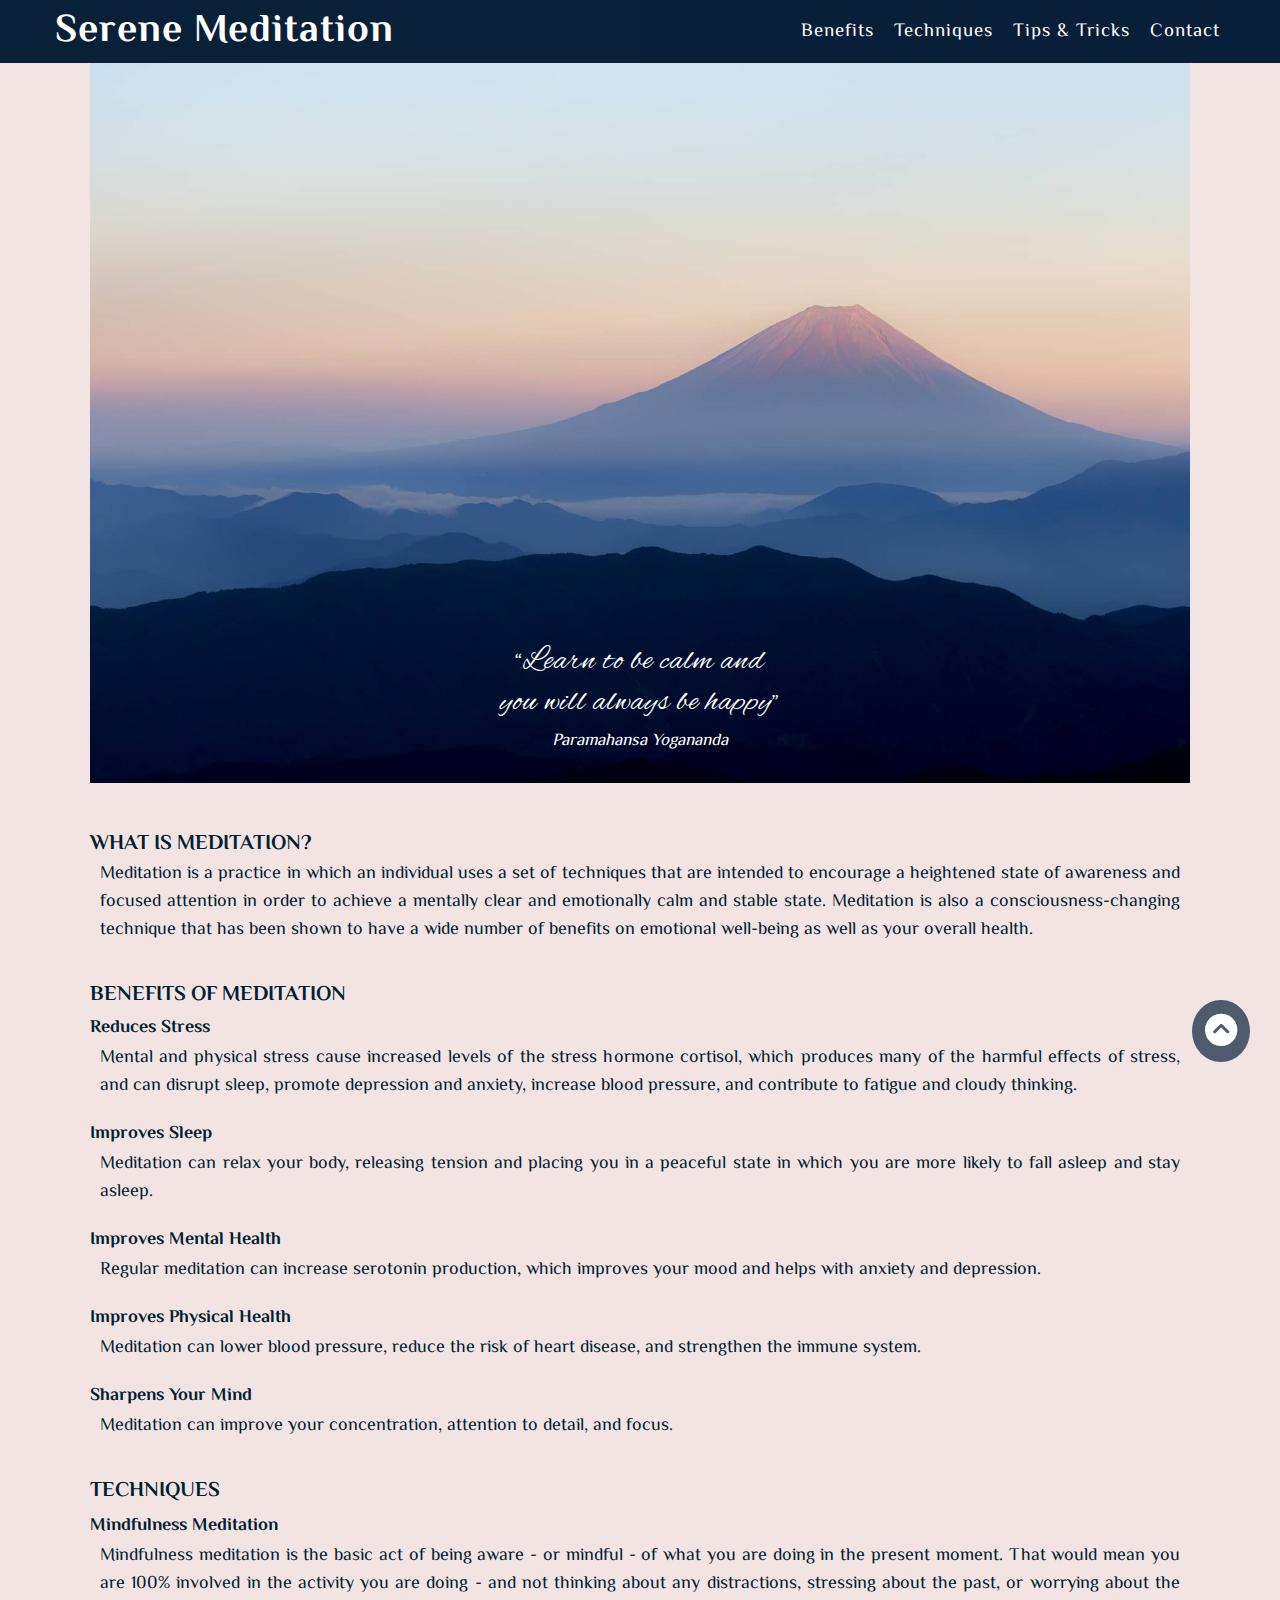
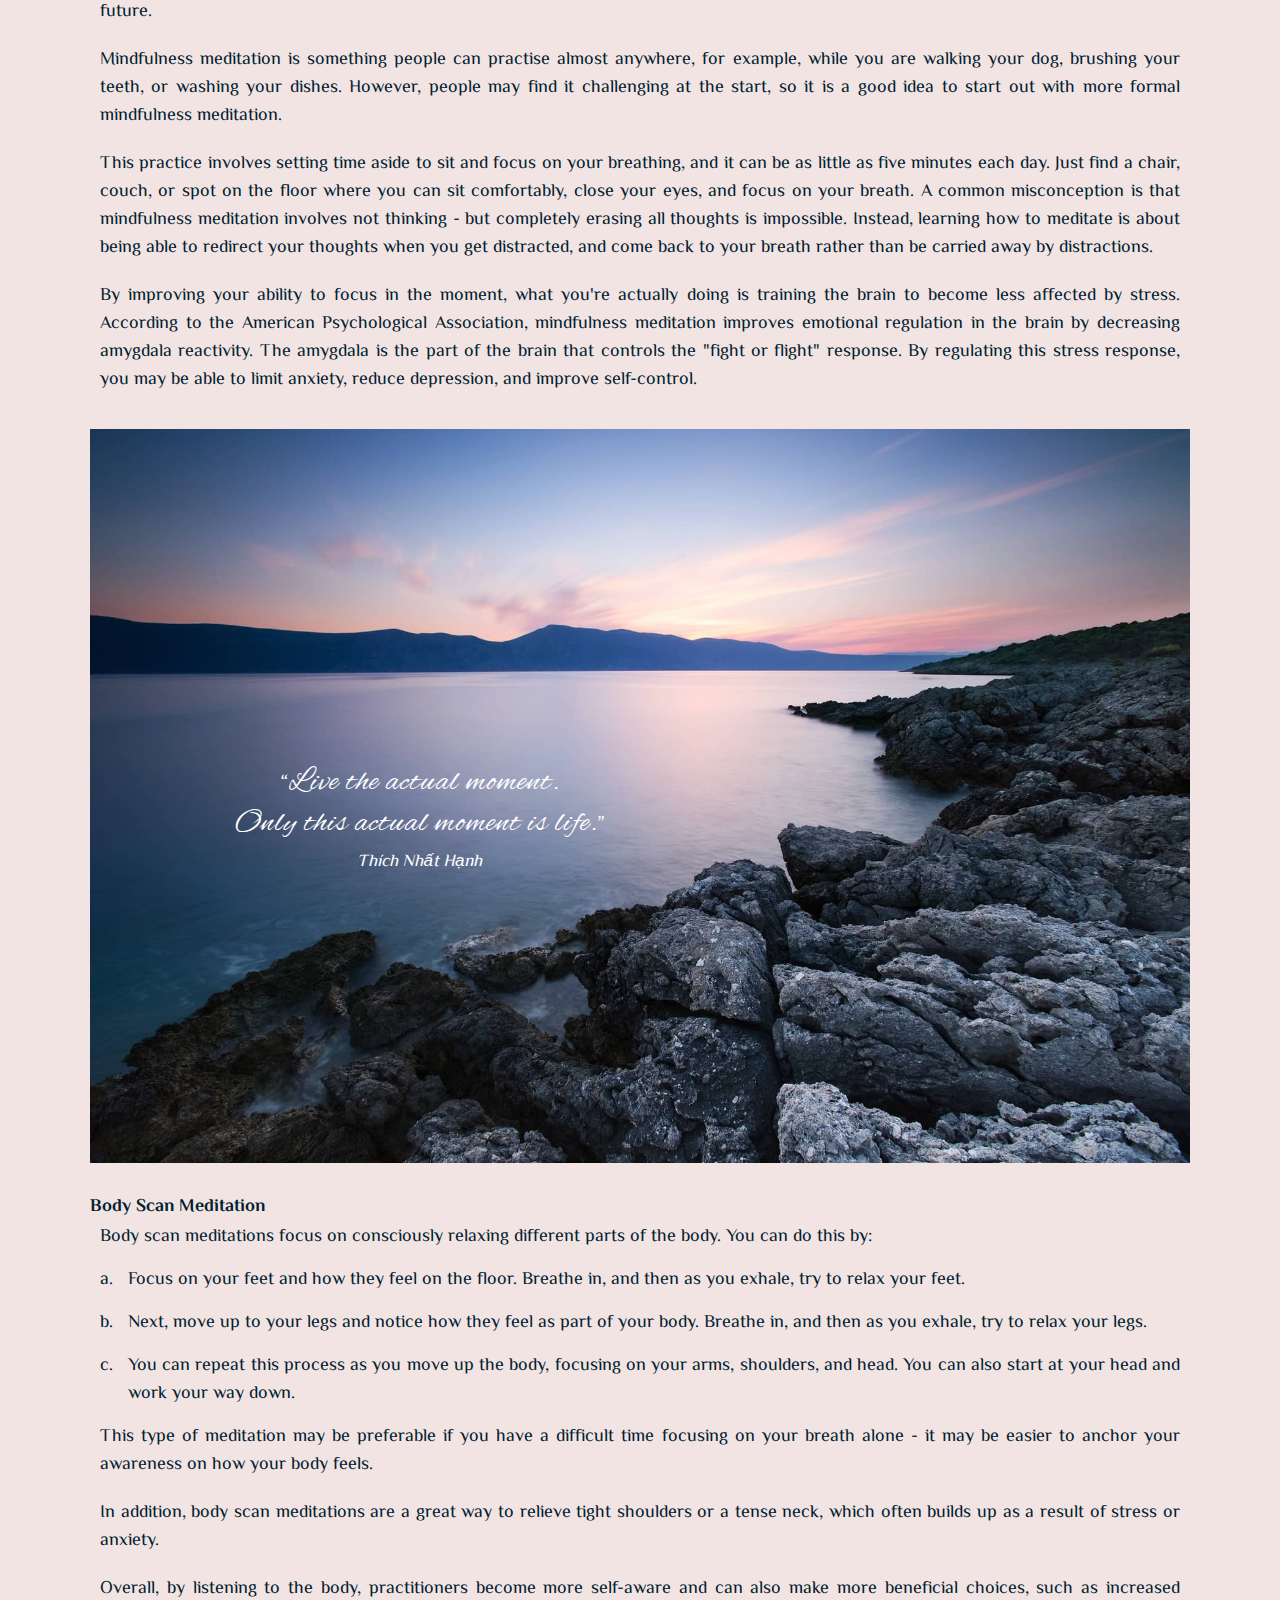
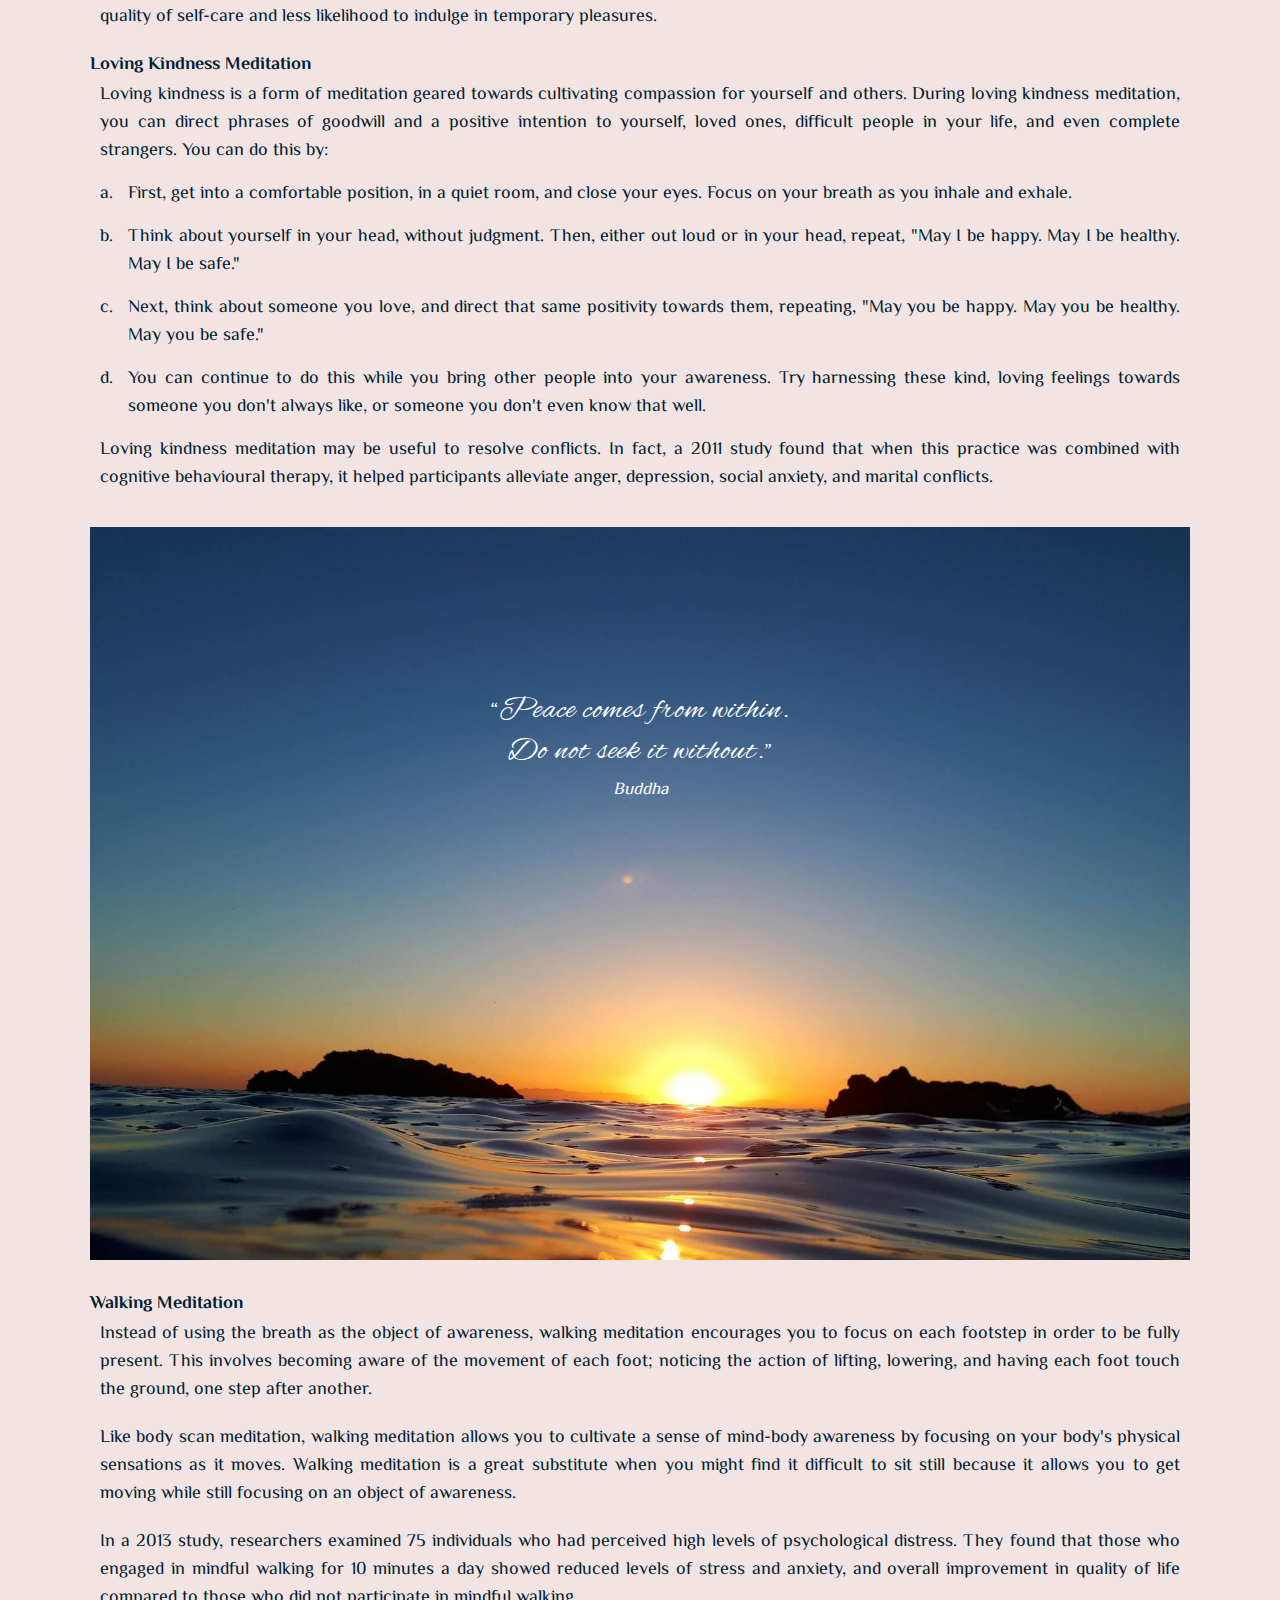
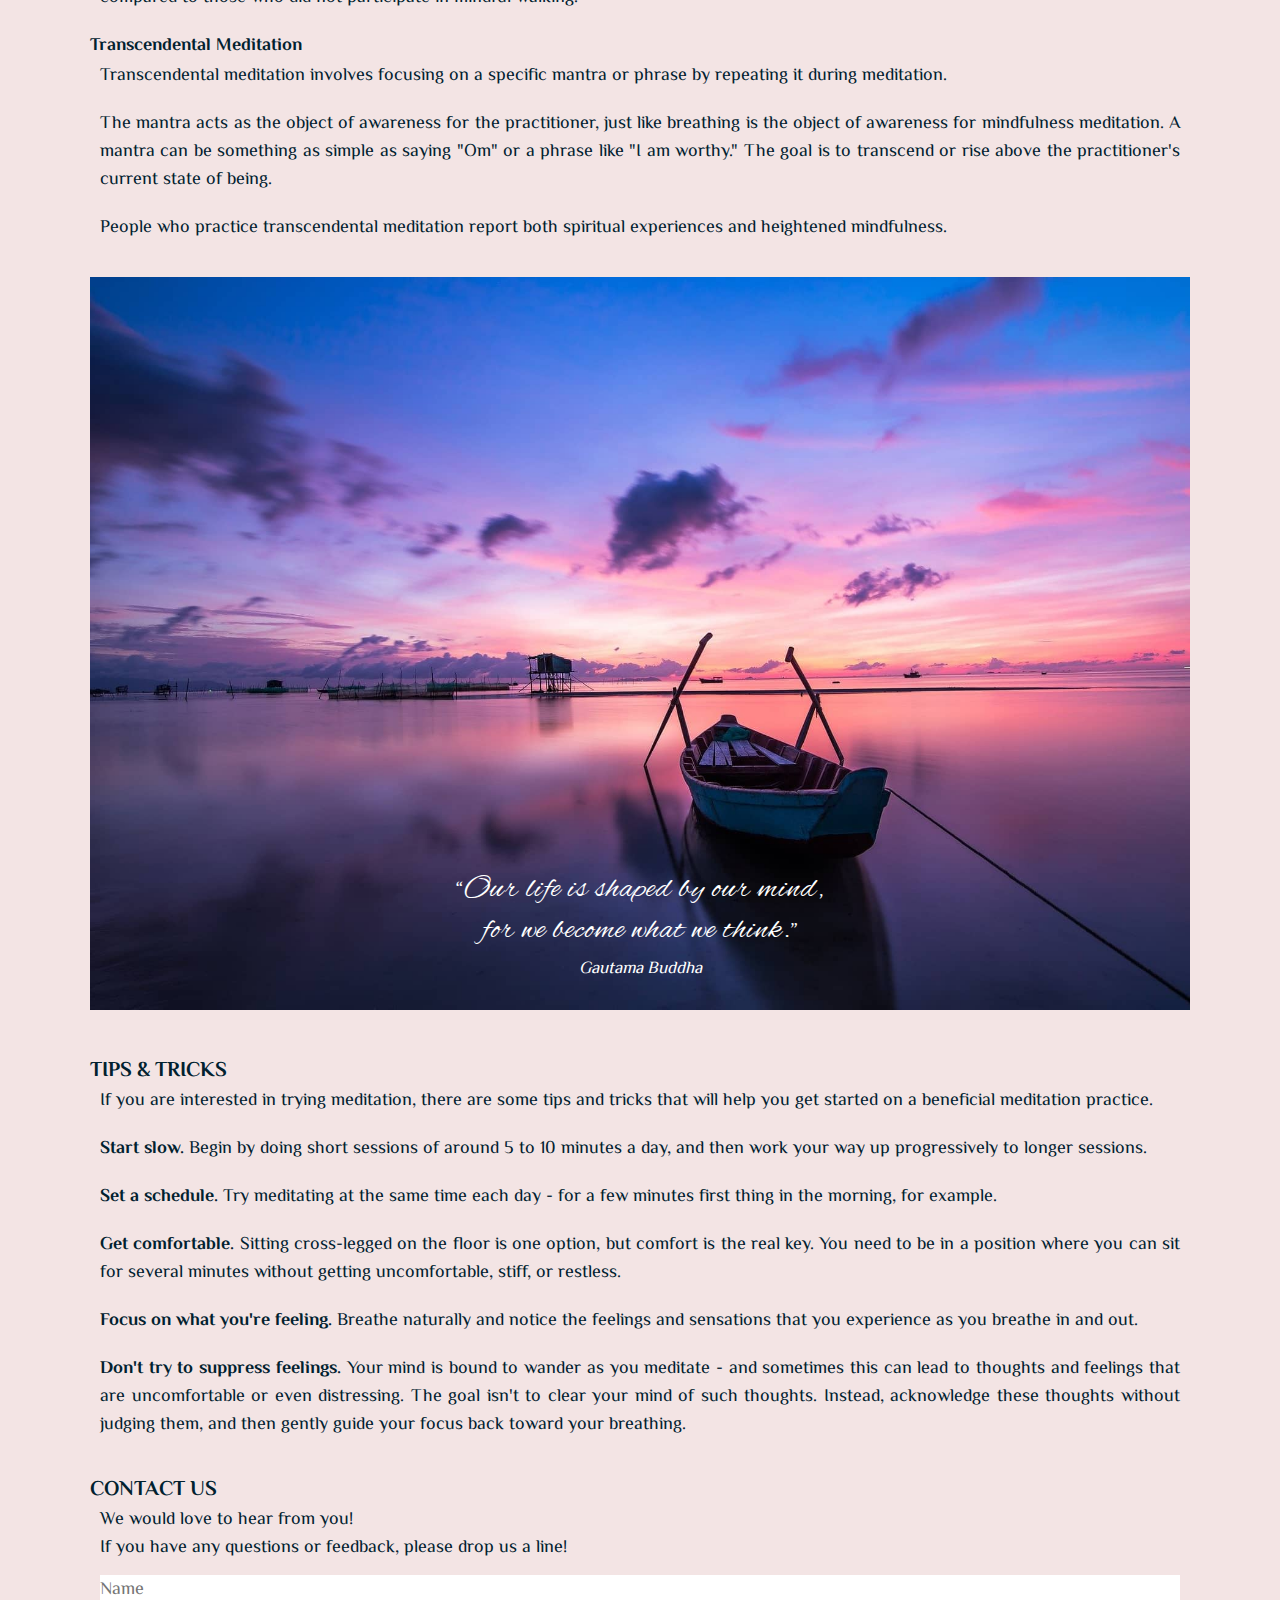
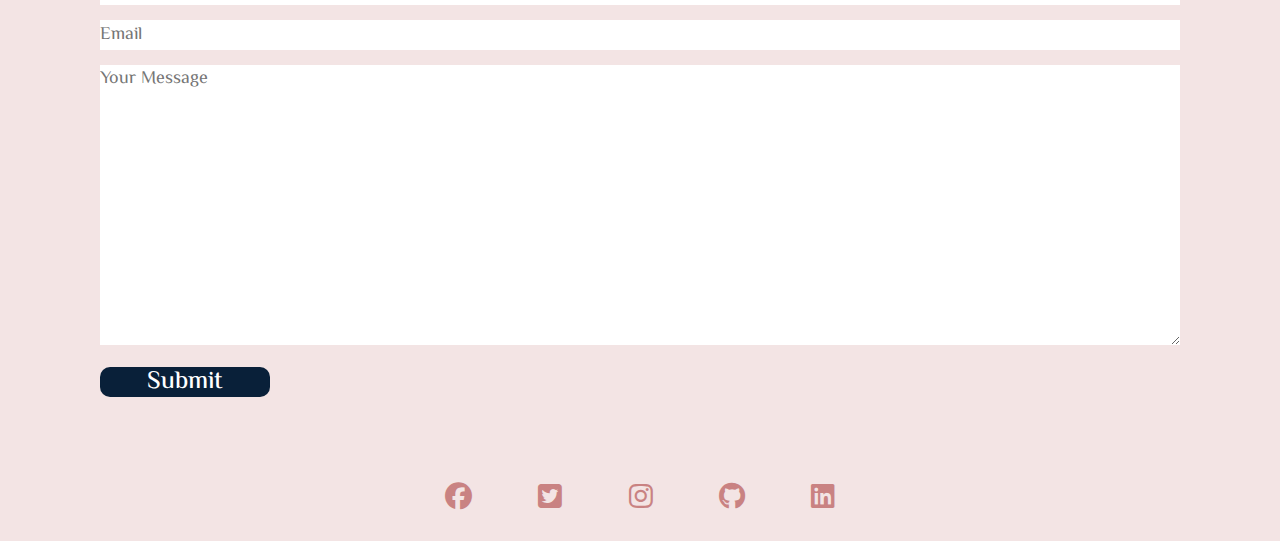
<file: index.html>
<!DOCTYPE html>
<html lang="en">
<head>
    <meta charset="UTF-8">
    <meta http-equiv="X-UA-Compatible" content="IE=edge">
    <meta name="viewport" content="width=device-width, initial-scale=1.0">
    <meta name="description" content="Meditation can give you an inner sense of calm and peace. 
        See how you can learn easily to practise meditation wherever you are with Serene Meditation!">
    <meta name="keywords" content="meditation, meditation benefits, meditation techniques, mindfulness">

    <link rel="stylesheet" href="assets/css/style.css">

    <!-- link to cdnjs Font Awesome -->
    <link rel="stylesheet" href="https://cdnjs.cloudflare.com/ajax/libs/font-awesome/6.2.0/css/all.min.css"/>
    
    <title>Serene Meditation</title>
</head>

<body id="main-page">
    <!-- div for back to top button -->
    <div>
        <!-- header logo with navigation bar  -->
        <header>
            <a href="#hero-outer" aria-label="Link to the top of the page (opens in the same tab)">
                    <h1 id="logo">Serene Meditation</h1>
            </a>
            <input type="checkbox" id="nav-menu" class="nav-menu">
            <label for="nav-menu" class="nav-menu-hamburger">
                <span id="hamburger"><i class="fa-solid fa-bars"></i></span>
                <span id="hamburger-close"><i class="fa-solid fa-xmark"></i></span>
            </label>
            <nav>
                <ul>
                    <li>
                        <a href="#benefits" aria-label="Link to the benefit section (opens in the same tab)">Benefits</a>
                    </li>
                    <li>
                        <a href="#techniques" aria-label="Link to the techniques section (opens in the same tab)">Techniques</a>
                    </li>
                    <li>
                        <a href="#tips-tricks" aria-label="Link to the tips & tricks section (opens in the same tab)">Tips & Tricks</a>
                    </li>
                    <li>
                        <a href="#contact" aria-label="Link to the contact section (opens in the same tab)">Contact</a>
                    </li>
                </ul>
            </nav>
        </header>
        
        <!-- hero image and inspirational quote -->
        <div id="hero-outer">
            <img  class="images" src="assets/images/hero-image.jpg" alt="Mt. Fuji at sunrise with the sun turning the top of 
                the mountain and surrounding sky pink">
            <div id="hero-quote">
                <q>Learn to be calm and <br>you will always be happy</q>
                <div class="quote-footer"><i>Paramahansa Yogananda</i></div>
            </div>
        </div>

        <!-- what is meditation section -->
        <section>
            <h3>What Is Meditation?</h3>
            <p>Meditation is a practice in which an individual uses a set of techniques that are intended to encourage a heightened 
                state of awareness and focused attention in order to achieve a mentally clear and emotionally calm and stable state. 
                Meditation is also a consciousness-changing technique that has been shown to have a wide number of benefits on 
                emotional well-being as well as your overall health.</p>
        </section>

        <!-- benefits of meditation section -->
        <section id="benefits">
            <h3>Benefits of Meditation</h3>
                <h4>Reduces Stress </h4>
                <p>Mental and physical stress cause increased levels of the stress hormone cortisol, which produces many of the 
                    harmful effects of stress, and can disrupt sleep, promote depression and anxiety, increase blood pressure, and 
                    contribute to fatigue and cloudy thinking.</p>

                <h4>Improves Sleep</h4>
                <p>Meditation can relax your body, releasing tension and placing you in a peaceful state in which you are more likely 
                    to fall asleep and stay asleep.</p>

                <h4>Improves Mental Health</h4>
                <p>Regular meditation can increase serotonin production, which improves your mood and helps with anxiety and 
                    depression.</p>
    
                <h4>Improves Physical Health</h4>
                <p>Meditation can lower blood pressure, reduce the risk of heart disease, and strengthen the immune system.</p>
        
                <h4>Sharpens Your Mind</h4>
                <p>Meditation can improve your concentration, attention to detail, and focus.</p>
        </section>

        <!-- meditation techniques section -->
        <section id="techniques">
            <h3>Techniques</h3>
                <h4>Mindfulness Meditation</h4>
                <p>Mindfulness meditation is the basic act of being aware - or mindful - of what you are doing in the present moment. 
                    That would mean you are 100% involved in the activity you are doing - and not thinking about any distractions, 
                    stressing about the past, or worrying about the future.</p> 
                <p>Mindfulness meditation is something people can practise almost anywhere, for example, while you are walking your 
                    dog, brushing your teeth, or washing your dishes. However, people may find it challenging at the start, so it is 
                    a good idea to start out with more formal mindfulness meditation.</p> 
                <p>This practice involves setting time aside to sit and focus on your breathing, and it can be as little as five 
                    minutes each day. Just find a chair, couch, or spot on the floor where you can sit comfortably, close your eyes, 
                    and focus on your breath. A common misconception is that mindfulness meditation involves not thinking - but 
                    completely erasing all thoughts is impossible. Instead, learning how to meditate is about being able to redirect
                    your thoughts when you get distracted, and come back to your breath rather than be carried away by distractions.</p>
                <p>By improving your ability to focus in the moment, what you're actually doing is training the brain to become less 
                    affected by stress. According to the American Psychological Association, mindfulness meditation improves emotional 
                    regulation in the brain by decreasing amygdala reactivity. The amygdala is the part of the brain that controls 
                    the "fight or flight" response. By regulating this stress response, you may be able to limit anxiety, reduce 
                    depression, and improve self-control.</p>
                
                <!-- mindfulness meditation image and inspirational quote -->
                <div id="mindfulness-meditation-outer">       
                    <img class="images" src="assets/images/mindfulness-meditation-image.jpg" alt="Peaceful rocky beach at sunrise 
                        with the sun turning the sky pink from behind the mountains in the distance">
                    <div id="mindfulness-meditation-quote">
                        <q>Live the actual moment. <br>Only this actual moment is life.</q>
                        <div class="quote-footer"><i>Thích Nhất Hạnh</i></div>
                    </div>
                </div>   
                <!-- end of mindfulness meditation image and inspirational quote -->

                <h4>Body Scan Meditation</h4>
                <p>Body scan meditations focus on consciously relaxing different parts of the body. You can do this by:</p>
                    <ol type="a">
                        <li>
                            <p>Focus on your feet and how they feel on the floor. Breathe in, and then as you exhale, try to relax 
                                your feet.</p>
                        </li>
                        <li>
                            <p>Next, move up to your legs and notice how they feel as part of your body. Breathe in, and then as you 
                                exhale, try to relax your legs.</p>
                        </li>
                        <li>
                            <p>You can repeat this process as you move up the body, focusing on your arms, shoulders, and head. You 
                                can also start at your head and work your way down.</p>
                        </li>
                    </ol>
                <p>This type of meditation may be preferable if you have a difficult time focusing on your breath alone - it may be 
                    easier to anchor your awareness on how your body feels.</p>
                <p>In addition, body scan meditations are a great way to relieve tight shoulders or a tense neck, which often builds 
                    up as a result of stress or anxiety.</p>
                <p>Overall, by listening to the body, practitioners become more self-aware and can also make more beneficial choices, 
                    such as increased quality of self-care and less likelihood to indulge in temporary pleasures.</p>
            
                <h4>Loving Kindness Meditation</h4>
                <p>Loving kindness is a form of meditation geared towards cultivating compassion for yourself and others. During 
                    loving kindness meditation, you can direct phrases of goodwill and a positive intention to yourself, loved ones, 
                    difficult people in your life, and even complete strangers. You can do this by:</p>
                    <ol type="a">
                        <li>
                            <p>First, get into a comfortable position, in a quiet room, and close your eyes. Focus on your breath as 
                                you inhale and exhale.</p>
                        </li>
                        <li>
                            <p>Think about yourself in your head, without judgment. Then, either out loud or in your head, repeat, 
                                "May I be happy. May I be healthy. May I be safe."</p>
                        </li>
                        <li>
                            <p>Next, think about someone you love, and direct that same positivity towards them, repeating, "May you 
                                be happy. May you be healthy. May you be safe."</p>
                        </li>
                        <li>
                            <p>You can continue to do this while you bring other people into your awareness. Try harnessing these 
                                kind, loving feelings towards someone you don't always like, or someone you don't even know that 
                                well.</p>
                        </li> 
                    </ol>
                <p>Loving kindness meditation may be useful to resolve conflicts. In fact, a 2011 study found that when this practice 
                    was combined with cognitive behavioural therapy, it helped participants alleviate anger, depression, social 
                    anxiety, and marital conflicts.</p>
                
                <!-- loving kindness meditation image and inspirational quote -->
                <div id="kindness-meditation-outer">
                    <img  class="images" src="assets/images/kindness-meditation-image.jpg" alt="Beautiful sunrise over the ocean, 
                        orange glow reflecting along the horizon">
                    <div id="kindness-meditation-quote">
                        <q>Peace comes from within. <br>Do not seek it without.</q>
                        <div class="quote-footer"><i>Buddha</i></div>
                    </div>
                </div>
                <!-- end of loving kindness meditation image and inspirational quote -->
                
                <h4>Walking Meditation</h4>
                <p>Instead of using the breath as the object of awareness, walking meditation encourages you to focus on each footstep 
                    in order to be fully present. This involves becoming aware of the movement of each foot; noticing the action of 
                    lifting, lowering, and having each foot touch the ground, one step after another.</p>
                <p>Like body scan meditation, walking meditation allows you to cultivate a sense of mind-body awareness by focusing 
                    on your body's physical sensations as it moves. Walking meditation is a great substitute when you might find it 
                    difficult to sit still because it allows you to get moving while still focusing on an object of awareness.</p>
                <p>In a 2013 study, researchers examined 75 individuals who had perceived high levels of psychological distress. They 
                    found that those who engaged in mindful walking for 10 minutes a day showed reduced levels of stress and anxiety, 
                    and overall improvement in quality of life compared to those who did not participate in mindful walking.</p>
                
                <h4>Transcendental Meditation</h4>
                <p>Transcendental meditation involves focusing on a specific mantra or phrase by repeating it during meditation.</p>
                <p>The mantra acts as the object of awareness for the practitioner, just like breathing is the object of awareness 
                    for mindfulness meditation. A mantra can be something as simple as saying "Om" or a phrase like "I am worthy." The 
                    goal is to transcend or rise above the practitioner's current state of being.</p>
                <p>People who practice transcendental meditation report both spiritual experiences and heightened mindfulness.</p>
                
                <!-- transcendental meditation image and inspirational quote -->
                <div id="transcendental-meditation-outer">
                    <img class="images" src="assets/images/transcendental-meditation.jpg" alt="Peaceful ocean with a rowing boat 
                        and the sun is turning the sky pink and purple over the horizon as it rises">
                    <div id="transcendental-meditation-quote">
                        <q>Our life is shaped by our mind, <br>for we become what we think.</q>
                        <div class="quote-footer"><i>Gautama Buddha</i></div>
                    </div>
                </div>
                <!-- end of transcendental meditation image and inspirational quote -->
            </section>
        
        <!-- tips and tricks section -->
        <section id="tips-tricks">
            <h3>Tips & Tricks</h3>
            <p>If you are interested in trying meditation, there are some tips and tricks that will help you get started on a 
                beneficial meditation practice.</p>
            
            <p><strong>Start slow.</strong> Begin by doing short sessions of around 5 to 10 minutes a day, and then work your way up 
                progressively to longer sessions.</p>
            <p><strong>Set a schedule.</strong> Try meditating at the same time each day - for a few minutes first thing in the 
                morning, for example.</p>
            <p><strong>Get comfortable.</strong> Sitting cross-legged on the floor is one option, but comfort is the real key. You 
                need to be in a position where you can sit for several minutes without getting uncomfortable, stiff, or restless.</p>
            <p><strong>Focus on what you're feeling.</strong> Breathe naturally and notice the feelings and sensations that you 
                experience as you breathe in and out.</p>
            <p><strong>Don't try to suppress feelings.</strong> Your mind is bound to wander as you meditate - and sometimes this can 
                lead to thoughts and feelings that are uncomfortable or even distressing. The goal isn't to clear your mind of such 
                thoughts. Instead, acknowledge these thoughts without judging them, and then gently guide your focus back toward your 
                breathing.</p>
        </section>

        <!-- contact us section -->
        <section id="contact">
            <form action="thank-you.html" class="contact">
                <h3>Contact Us</h3>
                <p>We would love to hear from you!</p>
                <p>If you have any questions or feedback, please drop us a line!</p>
                
                <input type="text" id="name" name="name" required placeholder="Name" class="text-input">
                <input type="email" id="email" name="email" required placeholder="Email" class="text-input">
                <textarea name="message" cols="30" rows="10" required placeholder="Your Message" class="text-input"></textarea>

                <input type="submit" id="submit" value="Submit">        
            </form>
        </section>

        <!-- footer section with social media links -->
        <footer>
            <ul class="social-media">
                <li>
                    <a href="https://facebook.com" target="_blank" rel="noopener" 
                        aria-label="Visit our Facebook page (opens in a new tab)"><i class="fa-brands fa-facebook"></i></a>
                </li>
                <li>
                    <a href="https://twitter.com" target="_blank" rel="noopener" 
                        aria-label="Visit our Twitter page (opens in a new tab)"><i class="fa-brands fa-square-twitter"></i></a>
                </li>
                <li>
                    <a href="https://instagram.com" target="_blank" rel="noopener" 
                        aria-label="Visit our Instagram page (opens in a new tab)"><i class="fa-brands fa-instagram"></i></a>
                </li>
                <li>
                    <a href="https://github.com/ShizukaDonaghue" target="_blank" rel="noopener" 
                        aria-label="Visit my GitHub page (opens in a new tab)"><i class="fa-brands fa-github"></i></a>
                </li>
                <li>
                    <a href="https://www.linkedin.com/in/shizukadonaghue/" target="_blank" rel="noopener" 
                        aria-label="Visit my Linkedin page (opens in a new tab)"><i class="fa-brands fa-linkedin"></i></a>
                </li>
            </ul>
        </footer>
    </div>
    
    <!-- back to top button -->
    <a id="back-to-top" href="#hero-outer" aria-label="Link to the top of the page (opens in the same tab)">
        <i class="fa-solid fa-circle-chevron-up"></i></a>
</body>
</html>
</file>
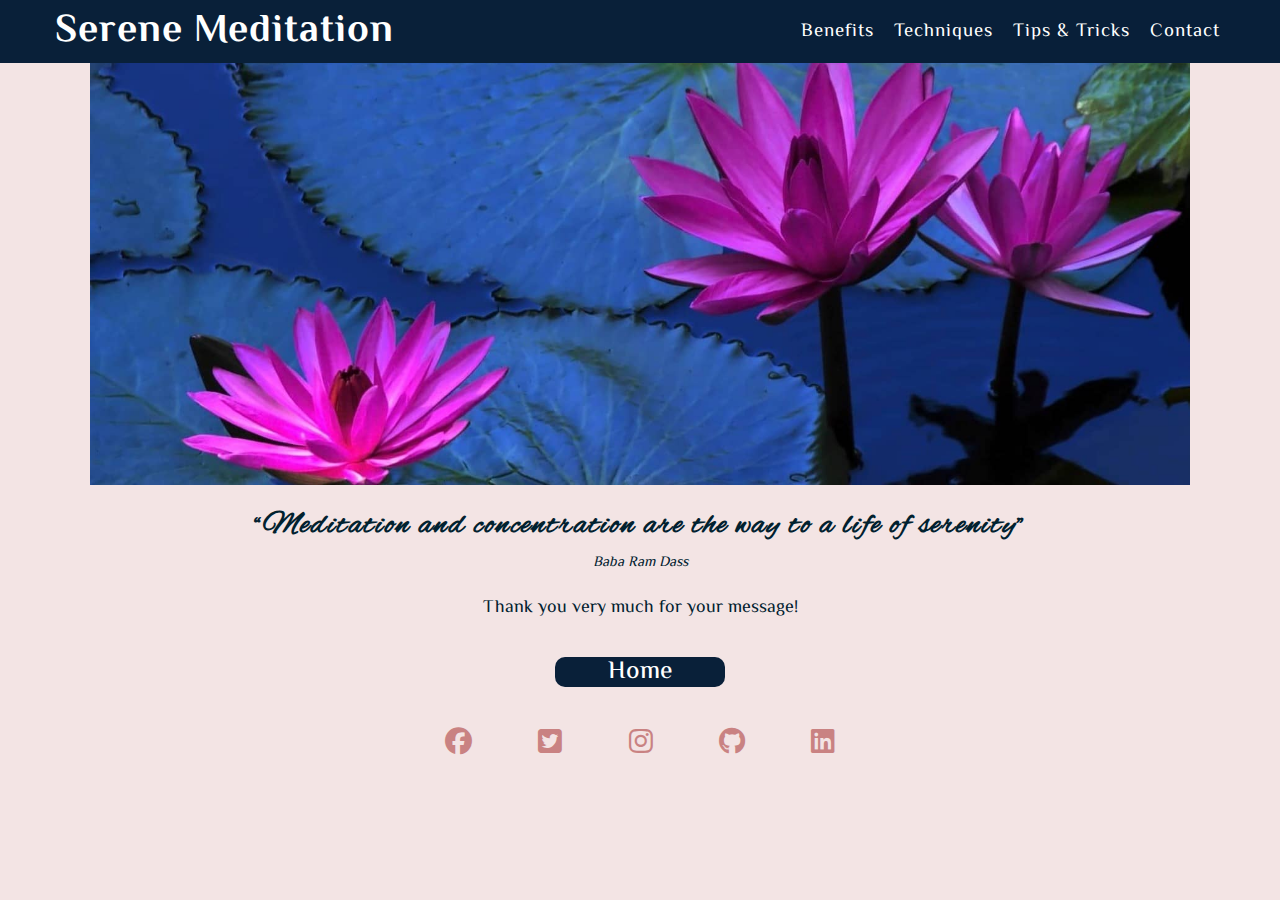
<file: thank-you.html>
<!DOCTYPE html>
<html lang="en">
<head>
    <meta charset="UTF-8">
    <meta http-equiv="X-UA-Compatible" content="IE=edge">
    <meta name="viewport" content="width=device-width, initial-scale=1.0">
    <meta name="description" content="Meditation can give you an inner sense of calm and peace. 
        See how you can learn easily to practise meditation wherever you are with Serene Meditation!">
    <meta name="keywords" content="meditation, meditation benefits, meditation techniques, mindfulness">
    
    <link rel="stylesheet" href="assets/css/style.css">

    <!-- link to cdnjs Font Awesome -->
    <link rel="stylesheet" href="https://cdnjs.cloudflare.com/ajax/libs/font-awesome/6.2.0/css/all.min.css"/>
    
    <title>Serene Meditation</title>
</head>

<body>
    <!-- header logo with navigation bar  -->
    <header>
        <a href="index.html" aria-label="Link to the top of the main page (opens in the same tab)">
                <h1 id="logo">Serene Meditation</h1>
        </a>
        <input type="checkbox" id="nav-menu" class="nav-menu">
        <label for="nav-menu" class="nav-menu-hamburger">
            <span id="hamburger"><i class="fa-solid fa-bars"></i></span>
            <span id="hamburger-close"><i class="fa-solid fa-xmark"></i></span>
        </label>
        <nav>
            <ul>
                <li>
                    <a href="index.html#benefits" aria-label="Link to the benefit section (opens in the same tab)">Benefits</a>
                </li>
                <li>
                    <a href="index.html#techniques" aria-label="Link to the techniques section (opens in the same tab)">Techniques</a>
                </li>
                <li>
                    <a href="index.html#tips-tricks" aria-label="Link to the tips & tricks section (opens in the same tab)">Tips & Tricks</a>
                </li>
                <li>
                    <a href="index.html#contact" aria-label="Link to the contact section (opens in the same tab)">Contact</a>
                </li>
            </ul>
        </nav>
    </header>
        
    <!-- thank you image and inspirational quote -->
    <div id="thank-you-outer">
        <img class="images" src="assets/images/thank-you-image.jpg" alt="Fully-bloomed pink lotus flowers in a calm pond, 
            representing enlightenment">
        <div id="thank-you-quote">
            <q>Meditation and concentration are the way to a life of serenity</q>
            <div id="thank-you-footer"><i>Baba Ram Dass</i></div>
            <p>Thank you very much for your message!</p>
        </div>
    </div>
        
    <!-- back to home button -->
    <div id="home-button-outer">
        <form action="index.html">
            <button type="submit" id="home-button">Home</button>
        </form>    
    </div>

    <!-- footer section with social media links -->
    <footer>
        <ul class="social-media">
            <li>
                <a href="https://facebook.com" target="_blank" rel="noopener" 
                    aria-label="Visit our Facebook page (opens in a new tab)"><i class="fa-brands fa-facebook"></i></a>
            </li>
            <li>
                <a href="https://twitter.com" target="_blank" rel="noopener" 
                    aria-label="Visit our Twitter page (opens in a new tab)"><i class="fa-brands fa-square-twitter"></i></a>
            </li>
            <li>
                <a href="https://instagram.com" target="_blank" rel="noopener" 
                    aria-label="Visit our Instagram page (opens in a new tab)"><i class="fa-brands fa-instagram"></i></a>
            </li>
            <li>
                <a href="https://github.com/ShizukaDonaghue" target="_blank" rel="noopener" 
                    aria-label="Visit my GitHub page (opens in a new tab)"><i class="fa-brands fa-github"></i></a>
            </li>
            <li>
                <a href="https://www.linkedin.com/in/shizukadonaghue/" target="_blank" rel="noopener" 
                    aria-label="Visit my Linkedin page (opens in a new tab)"><i class="fa-brands fa-linkedin"></i></a>
            </li>
        </ul>
    </footer>
</body>
</html>
</file>
<file: assets/css/style.css>
/* Google Font import */
@import url('https://fonts.googleapis.com/css2?family=Alex+Brush&family=El+Messiri:wght@500&display=swap');

/* styling for main structure  */
* {
    margin: 0;
    padding: 0;
    border: none;
}

*, *::before, *::after {
    box-sizing: border-box;
}

/* root variables for easier colour changes */
:root {
    --dark-blue: #092039;
    --pale-blue: #68A5BF;
    --pale-pink: #F3E4E4;
    --dark-pink: #C98282;
    --dark-grey: #01212F;
}

/* double reset for font size for easier rem unit calculation and scroll-padding property to account for fixed navigation bar */
html {
    font-size: 62.5%;
    scroll-padding-top:53px;
}

/* styling for main body element */
body {
    font-size: 1.6rem;
    font-family: "El Messiri", sans-serif;
    font-weight: 400;
    background: var(--pale-pink);
    color: var(--dark-grey);
}

/* styling for body element for back to top button */
#main-page {
    display: grid;
    grid-template-columns: auto 0px;
}

/* styling for header with fixed navigation bar */
header {
    background: var(--dark-blue);
    text-align: center;
    position: fixed;
    z-index: 5;
    width: 100%;
}

header a {
    color: #fff;
    text-decoration: none;
}

#logo {
    letter-spacing: 0.1rem;
    margin-top: 0.1rem;
}

nav {
    background-color: rgba(9, 32, 57, 0.7);
    position: absolute;
    text-align: right;
    top: 100%;
    right: 0;
    width: 100%;
    display: none;
    transition: transform 500ms ease-in-out;
}

nav ul {
    list-style: none;
    margin-top: 0.8rem;
}

nav li {
    margin-bottom: 0.3em;
    margin-right: 2rem;
    letter-spacing: 0.1rem; 
    font-size: 110%;
}

/* styling for responsive (hamburger) navigation menu */
nav a:hover {
    color: var(--pale-blue);
}

.nav-menu {
    display: none;
}

.nav-menu:checked ~ nav {
    display: block;
}

.nav-menu-hamburger {
    position: absolute;
    cursor: pointer;
    top: 0;
    right: 0;
    margin-right: 2rem;
    margin-top: 0.2rem;
    height: 100%;
    display: flex;
    align-items: center;
    color: #fff;
    font-size: 120%;
}

#hamburger-close {
    display: none;
    font-size: 120%;
    margin-bottom: 0.2rem;
}

.nav-menu:checked ~ label #hamburger {
    display: none;
}

.nav-menu:checked ~ label #hamburger-close {
    display: flex;
}

/* styling for hero image and quote */
#hero-outer {
    position: relative;
    margin: 0 2rem 1.5rem 2rem;
    padding-top: 50px;
}

#hero-quote {
    position: absolute;
    bottom: 5%;
    width: 100%;
    text-align: center;
 }

 /* styling for all images */
.images {
    width: 100%;
    height: auto;
    overflow: auto;
}

/* styling for all inline quotation elements */
q {
    font-size: 160%;
    font-family: "Alex Brush", sans-serif;
    font-weight: 500;
    letter-spacing: 0.1rem;
    color: #fff;
}

.quote-footer {
    font-size: 80%;
    margin-top: 0.5rem;
    color: #fff;
}

/* styling for section elements */
section {
    margin: 0 2rem 2rem 2rem;
}

h3 {
    text-transform: uppercase;
}

h4 {
    margin-top: 0.3rem;
    margin-bottom: 0.2rem;
}

#techniques h4 {
    margin-top: 0.5rem;
}

p {
    margin-right: 1rem;
    margin-bottom: 0.8rem;
    margin-left: 1rem;
    text-align: justify;
}

section ol li {
    margin-top: -0.5rem;
    margin-bottom: -0.5rem;
    margin-left: 2.8rem;
}

/* styling for mindfulness meditation image and quote */
#mindfulness-meditation-outer {
    position: relative;
    padding-top: 0.5rem;
    padding-bottom: 0.5rem;
}

#mindfulness-meditation-quote {
    position: absolute;  
    bottom: 15%;
    width: 100%;
    text-align: center;
}

/* styling for loving kindness meditation image and quote */
#kindness-meditation-outer {
    position: relative;
    padding-top: 0.5rem;
    padding-bottom: 0.5rem;
}

#kindness-meditation-quote {
    position: absolute;
    top: 10%;
    width: 100%;
    text-align: center;
}

/* styling for transcendental meditation image and quote */
#transcendental-meditation-outer {
    position: relative;
    padding-top: 0.5rem;
}

#transcendental-meditation-quote {
    position: absolute;
    bottom: 5%;
    width: 100%;
    text-align: center;
}

/* styling for contact us section */
.contact {
    display: grid;
}

form p {
    margin:0 1rem 0 1rem;
    text-align: left;
}

.text-input {
    margin-top: 1.3rem;
    margin-bottom: 0.2rem;
    margin-left: 1rem;
    margin-right: 1rem;
    font-family: "El Messiri", sans-serif;
    font-size: 1.6rem; 
    color: var(--dark-grey);
 }

.text-input:hover {
    border: 2px solid var(--dark-pink);
}

#name, #email {
    line-height: 3rem;
}

#submit {
    font-family: "El Messiri", sans-serif;
    font-weight: 500;
    margin: 2rem 1rem;
    background-color: var(--dark-blue);
    color: #fff;
    cursor: pointer;
    border-radius: 10px;
    font-size: 1.6rem;
    width: 150px;
    line-height: 3rem;    
}

#submit:hover {
    color: var(--pale-blue)
}

/* styling for footer with social media links */
.social-media {
    text-align: center;
}

.social-media li {
    display: inline;
}

.social-media i {
    font-size: 130%;
    margin: 2%;
    padding: 0.5rem;
    color: var(--dark-pink)
}

/* styling for thank-you.html */
#thank-you-outer {
    padding-top: 50px;
    margin: 0 2rem 1.5rem 2rem;
}

#thank-you-quote {
    margin-top: 1rem;
    margin-bottom: 1rem;
    text-align: center;
    width: 100%;
}

#thank-you-quote q {
    color: var(--dark-grey);
    letter-spacing: 0.2rem;
    font-weight: 600;
}

#thank-you-footer {
    font-size: 80%;
    margin-top: 0.5rem;
    margin-bottom: 2rem;
}

#thank-you-quote p {
    text-align: center;
}

/* styling for back to home button in thank-you.html */
#home-button-outer {
    display: flex;
    justify-content: center;
}

#home-button {
    font-family: "El Messiri", sans-serif;
    font-weight: 500;
    background-color: var(--dark-blue);
    color: #fff;
    cursor: pointer;
    border-radius: 10px;
    font-size: 1.6rem;
    width: 150px;
    line-height: 3rem;
    margin-bottom: 1rem;
 }

#home-button:hover {
    color: var(--pale-blue)
}

/* styling for back to top button */
#back-to-top {
    --offset: 100px;
    position: sticky;
    place-self: end;
    bottom: 30px;
    right: 30px;
    font-size: 180%;
    color: #fff;
    background: rgba(9, 32, 57, 0.7);
    border-radius: 50%;
    padding: 9px 13px 1.8px 12.7px;
    margin-top: calc(100vh + var(--offset));
}

/* media query for screen sizes < 376px to prevent logo from overlapping with responsive (hamburger) 
    navigation menu and prevent inspirational quotes from overflowing to another row */
@media screen and (max-width: 376px) {
    html {
        scroll-padding-top: 41px; 
    }

    #logo {
        font-size: 2.5rem;
    }

    nav li {
        font-size: 100%;
    }

    #hero-outer {
        padding-top: 39px;
    }

    q {
        font-size: 140%;
        font-weight: 580;
    }

    #mindfulness-meditation-quote {
        top:50%;
        width: 100%;
    }

    #thank-you-outer {
        padding-top: 39px
    }

    #thank-you-quote q {
        font-size: 130%;
    }
}

/* media query for screen size < 476px to adjust margins, font sizes, and positioning of quotes */
@media screen and (min-width: 476px) {
    #hero-outer {
        margin: 0 2.5rem 2rem 2.5rem;
    }
    
    section {
        margin: 0 2.5rem 2.5rem 2.5rem;
    }
    
    q {
        font-size: 165%;
    }
   
    .quote-footer {
        font-size: 85%;
    }

    #mindfulness-meditation-quote {
        width: 80%;
        top: 45%;
    }

    #kindness-meditation-quote {
        top: 15%;
    }

    #submit {
        font-size: 110%;
    }

    #thank-you-outer {
        margin: 0 2.5rem 2rem 2.5rem;
    }

    #home-button {
        font-size: 110%;
    }
}

/* media query for screen size < 576px to adjust margins, font sizes, and positioning of quotes */
@media screen and (min-width: 576px) {
    #hero-outer {
        margin: 0 3rem 2.5rem 3rem;
    }
    
    section {
        margin: 0 3rem 3rem 3rem;
    }

    q {
        font-size: 170%;
    }
   
    .quote-footer {
        font-size: 90%;
    }

    #mindfulness-meditation-outer, #kindness-meditation-outer {
       padding-top: 1rem;
       padding-bottom: 1rem; 
    }

    #transcendental-meditation-outer {
        padding-top: 1rem;
    }
     
    #mindfulness-meditation-quote {
        top:45%;
        width: 70%;
    }

    #submit {
        font-size: 120%;
    }
    
    #thank-you-outer {
        margin: 0 3rem 2.5rem 3rem;
    }

    #home-button {
        font-size: 120%;
    }
}

/* media query for screen size < 676px to adjust margins, font sizes, and positioning of quotes */
@media screen and (min-width: 676px) {
    #hero-outer {
        margin: 0 4rem 2.5rem 4rem;
    }
    
    section {
        margin: 0 4rem 3rem 4rem;
    }

    q {
        font-size: 180%;
    }
   
    .quote-footer {
        font-size: 95%;
    }

    #mindfulness-meditation-outer, #kindness-meditation-outer {
        padding-top: 1.5rem;
        padding-bottom: 1.5rem; 
     }
 
     #transcendental-meditation-outer {
         padding-top: 1.5rem;
     }

    #mindfulness-meditation-quote {
        top:40%;
        width: 60%;
    }

    #kindness-meditation-quote {
        top: 23%;
    }

    #thank-you-outer {
        margin: 0 4rem 2.5rem 4rem;
    }
}

/* media query for screen size < 751px to adjust margins */
@media screen and (min-width: 751px) {
    #hero-outer {
        margin: 0 4.5rem 3rem 4.5rem;
    }
    
    section {
        margin: 0 4.5rem 3rem 4.5rem;
    }

    #thank-you-outer {
        margin: 0 4.5rem 3rem 4.5rem;
    }
}

/* media query for screen size < 876px to adjust margins and positioning of quote */
@media screen and (min-width: 876px) {
    #hero-outer {
        margin: 0 5rem 3.5rem 5rem;
    }
    
    section {
        margin: 0 5rem 3.5rem 5rem;
    }

    #mindfulness-meditation-quote {
        top: 45%;
        width: 60%;
    }

    #thank-you-outer {
        margin: 0 5rem 3.5rem 5rem;
    }
}

/* media query for screen size < 905px to remove responsive (hamburger) navigation menu */
@media screen and (min-width: 905px) {
    html {
        scroll-padding-top: 59px;
    }
    
    .nav-menu-hamburger {
        display: none;
   } 

   header {
        display: grid;
        grid-template-columns: 1fr auto 1fr;
   }

   #logo {
        grid-column: 1 / 1;
        text-align: left;
        margin-left: 5rem;
        font-size: 220%;
   }

   nav {
        position: relative;
        text-align: right;
        top: initial;
        left: initial;
        grid-column: 3;
        display: flex;
        justify-content: flex-end;
        transition: none;   
   }

   nav ul {
        display: flex;
        justify-content: flex-end;
        align-items: center;
        font-size: 95%;
        margin-top: 0.5rem;
        margin-right: 3rem;
    }
}

/* media query for screen size < 1005px to adjust font sizes and margins */
@media screen and (min-width: 1005px) {
    body {
        font-size: 1.7rem;
    }

    #logo {
        margin-left: 6rem;
    }

    nav ul {
        margin-right: 4rem;
    }

    #hero-outer {
        margin: 0 6rem 3.5rem 6rem;
    }
    
    section {
        margin: 0 6rem 3.5rem 6rem;
    }

    .text-input {
        font-size: 1.7rem;
    }

    #submit {
        font-size: 130%;
        width: 17rem;
    }

    .social-media i {
        font-size: 140%;
    }

    #thank-you-outer {
        margin: 0 6rem 3.5rem 6rem;
    }

    #home-button {
        font-size: 130%;
        width: 17rem;
    }
}

/* media query for screen size < 1200px to adjust font sizes and margins */
@media screen and (min-width: 1200px) {
    body {
        font-size: 1.8rem;
    }
    
    #logo {
        margin-left: 5.5rem;
    }

    nav ul {
        margin-right: 4rem;
    }

    #hero-outer {
        width: 1100px;
        margin: 0 auto 3.5rem auto;
    }
    
    section {
        width: 1100px;
        margin: 0 auto 3.5rem auto;
    }

    p {
        margin-bottom: 2rem;
    }

    .text-input {
        font-size: 1.8rem;
    }

    #submit {
        font-size: 140%;
    }

    .social-media i {
        font-size: 150%;
    }

    #thank-you-outer {
        width: 1100px;
        margin: 0 auto 3.5rem auto;
    }

    #home-button {
        font-size: 140%;
    }
}
</file>
